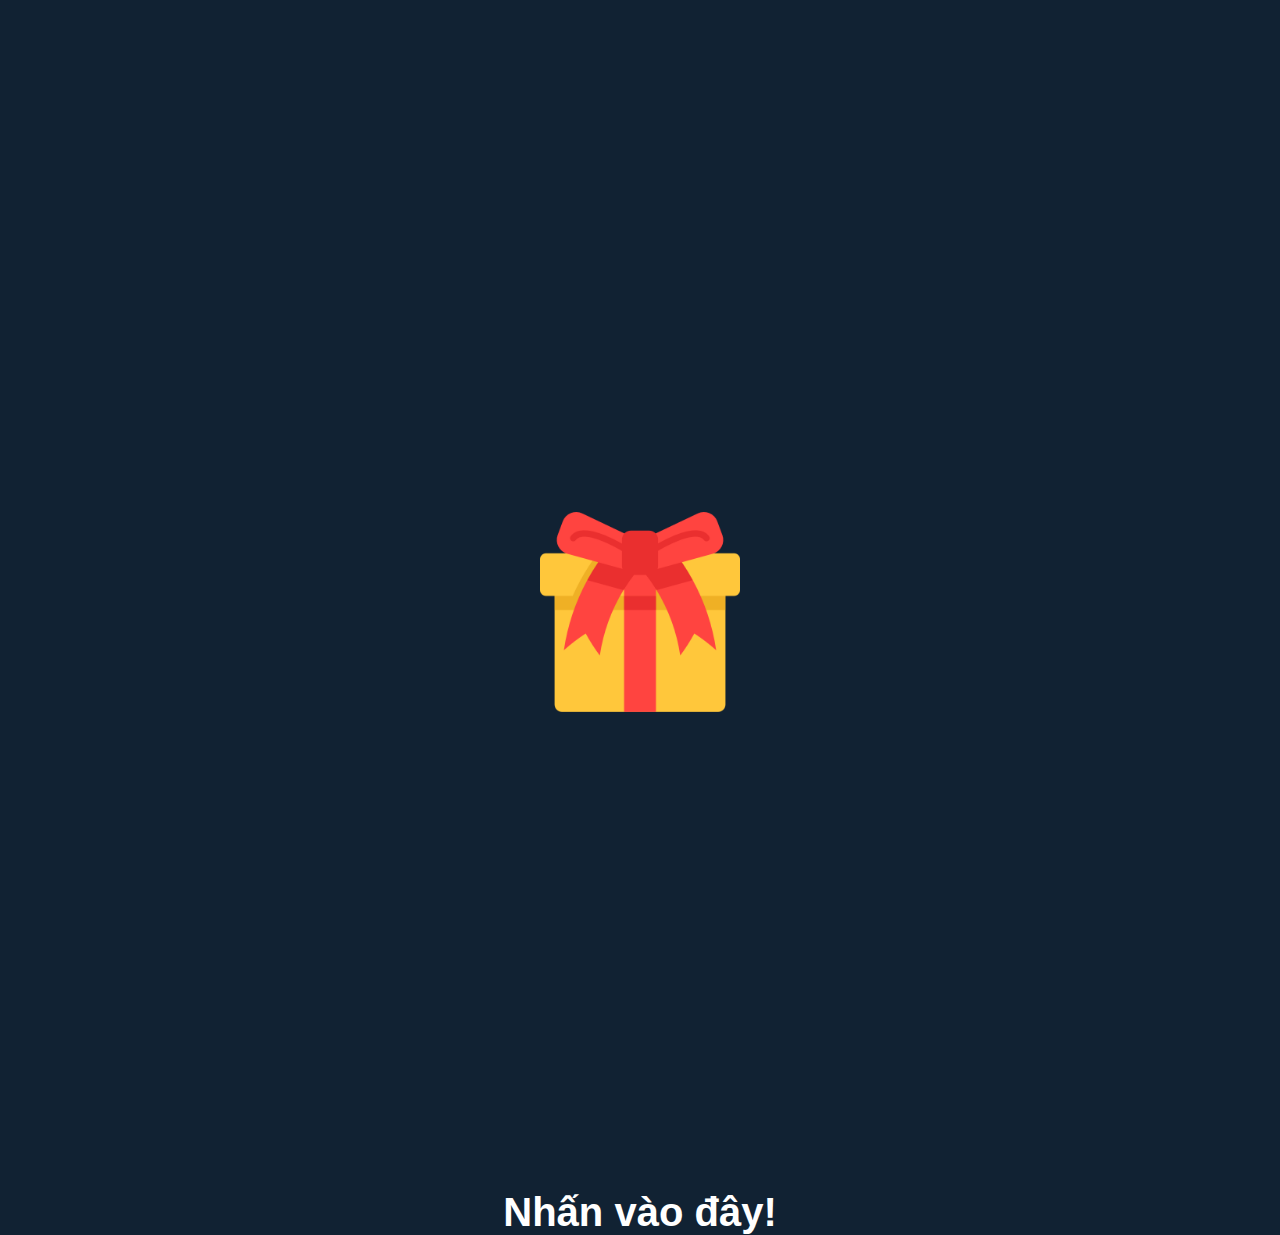
<file: index.html>
<!DOCTYPE html>
<html lang="en">
<head>
    <meta charset="UTF-8">
    <meta name="viewport" content="width=device-width, initial-scale=1.0">
    <link rel="stylesheet" href="style.css">
    <link rel="stylesheet" href="https://cdnjs.cloudflare.com/ajax/libs/animate.css/4.1.1/animate.min.css"/>
    <script src="javascript.js"></script>
    <title>Document</title>
</head>
<body>
    <div id="container">
        <img class="animate__animated animate__tada animate__infinite infinite" src="img/giftbox.png" alt="giftbox" id="giftbox">
        <p id="click">Nhấn vào đây!</p>
        <p id="title" class="hide">It's time!!!!!</p>
    </div>

</body>
</html>
</file>
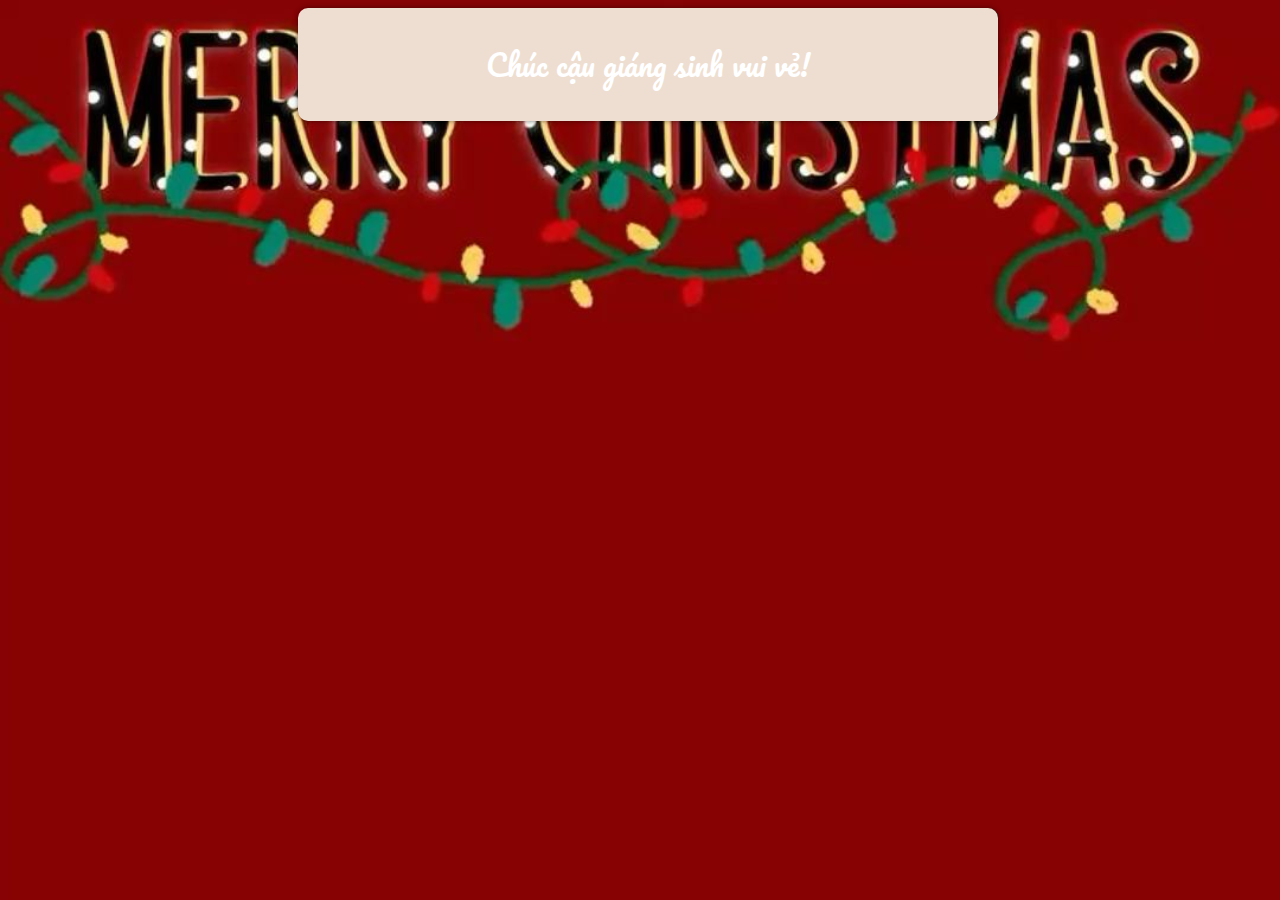
<file: card.html>
<!DOCTYPE html>
<html lang="en">
<head>
    <meta charset="UTF-8">
    <meta name="viewport" content="width=device-width, initial-scale=1.0">
    <link rel="stylesheet" href="https://fonts.googleapis.com/css?family=Pacifico">
    <link rel="stylesheet" href="stylecard.css">
    <script src="card.js"></script>
    <title>Document</title>
</head>
<body>
    <div id="container">
        <div id="card">
            <!-- <p> -->
                Chúc cậu giáng sinh vui vẻ!
            <!-- </p> -->
        </div>
    </div>
</body>
</html>
</file>
<file: style.css>
body{
    margin: 0;
    background: #123;
    overflow: hidden;
    width: 100%;
    height: 100%;
}
#click{
    color: white;
    font-size: 40px;
    font-family: Arial, Helvetica, sans-serif;
    font-weight: bold;
    position: absolute;
    margin-top: 93%;
}

#title{
    color: white;
    font-size: 40px;
    font-family: Arial, Helvetica, sans-serif;
    font-weight: bold;
    position: absolute;
    margin-top: 125%;
}

#container{
    display: flex;
    justify-content: center;
    position: relative;

}
#giftbox{
    width: 200px;
    position: absolute;
    margin-top: 40%;
    display: block;
    z-index: 1;
}

.hide{
    display: none; 
}

/* This only changes this particular animation duration */
.animate__animated.animate__bounce {
    --animate-repeat: infinite;
    --animate-duration: 2s;
  }
  
  /* This changes all the animations globally */
  :root {
    --animate-duration: 800ms;
    --animate-delay: 0.9s;
  }

.snowflake {
    position: absolute;
    color: white;
    font-size: 1em;
    font-family: Arial, sans-serif;
    text-shadow: 0 0 5px rgba(255, 255, 255, 0.3);
    user-select: none;
    pointer-events: none;
  }

  @keyframes fall {
    0% {
      opacity: 0;
    }
    3% {
      opacity: 0.9;
    }
    90% {
      opacity: 0.9;
    }
    100% {
      transform: translate(0, 97vh);
      opacity: 0;
    }
  }
</file>
<file: stylecard.css>
body {
    width: 100%;
    height: 100%;
    overflow: hidden;
    background-image: url(img/background.jpg);
    background-size: 100%;
    display: flex;
    justify-content: center;
    align-items: center;
}

#container {
    width: 100%;
    height: 100%;
    font-size: 30px;
    font-family: "Pacifico", cursive;
    color: white;
    display: flex;
    justify-content: center;
    align-items: center;
}

#card {
    background-color: rgb(238, 222, 209);
    width: 50%;
    height: auto;
    padding: 30px;
    border-radius: 10px;
    box-shadow: 0px 0px 5px rgba(0, 0, 0, 0.5);
    display: flex;
    justify-content: center;
    align-items: center;
}
</file>
